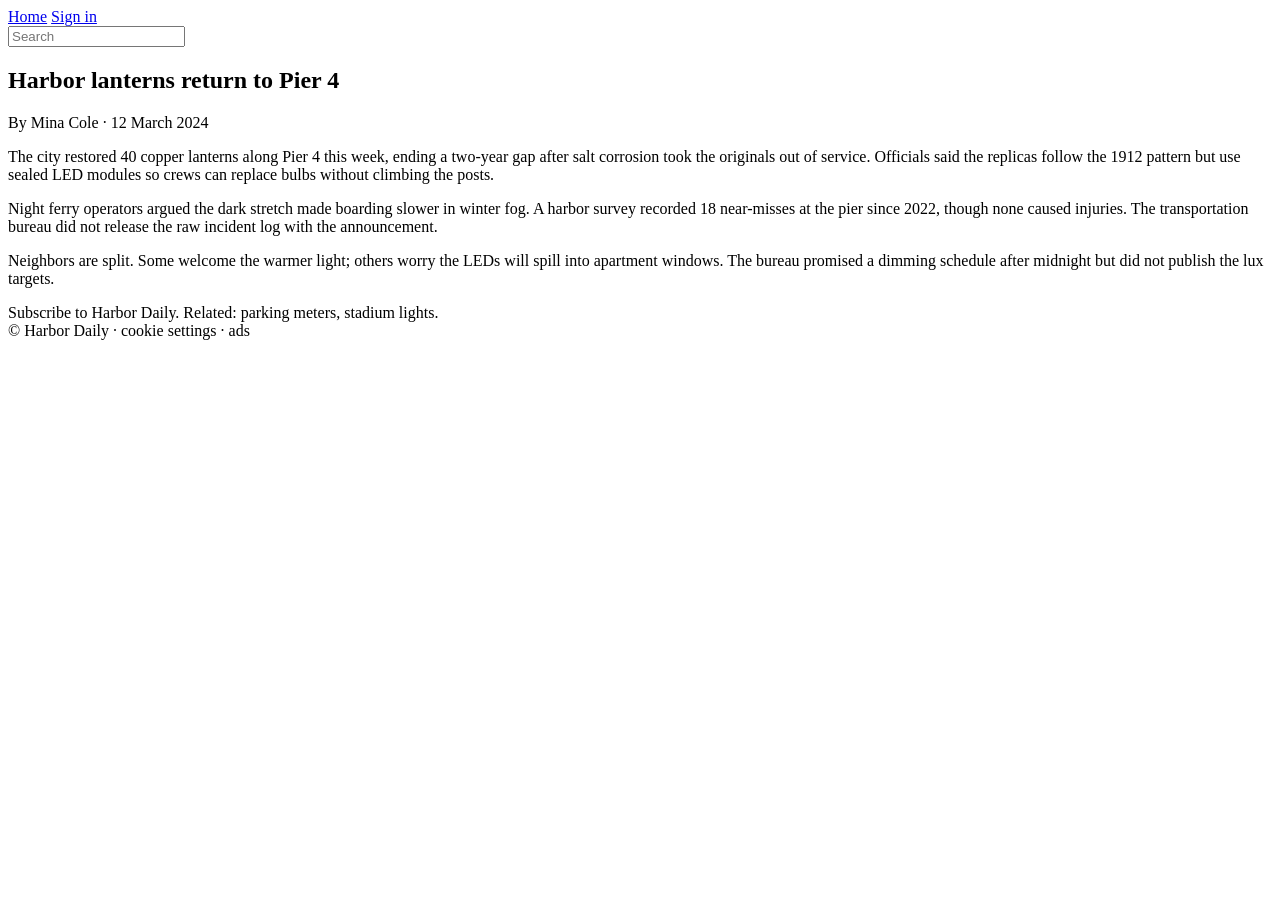
<file: tests/fixtures/harbor.html>
<!DOCTYPE html>
<html lang="en">
  <head>
    <meta charset="utf-8" />
    <title>Harbor lanterns return to Pier 4</title>
    <meta name="author" content="Mina Cole" />
    <meta property="og:title" content="Harbor lanterns return to Pier 4" />
  </head>
  <body>
    <header>
      <nav>
        <a href="/home">Home</a>
        <a href="/login">Sign in</a>
        <form><input type="search" placeholder="Search" /></form>
      </nav>
    </header>
    <main>
      <article>
        <h1>Harbor lanterns return to Pier 4</h1>
        <p class="byline">By Mina Cole · 12 March 2024</p>
        <p>
          The city restored 40 copper lanterns along Pier 4 this week, ending a
          two-year gap after salt corrosion took the originals out of service.
          Officials said the replicas follow the 1912 pattern but use sealed LED
          modules so crews can replace bulbs without climbing the posts.
        </p>
        <p>
          Night ferry operators argued the dark stretch made boarding slower in
          winter fog. A harbor survey recorded 18 near-misses at the pier since
          2022, though none caused injuries. The transportation bureau did not
          release the raw incident log with the announcement.
        </p>
        <p>
          Neighbors are split. Some welcome the warmer light; others worry the
          LEDs will spill into apartment windows. The bureau promised a dimming
          schedule after midnight but did not publish the lux targets.
        </p>
      </article>
    </main>
    <aside>Subscribe to Harbor Daily. Related: parking meters, stadium lights.</aside>
    <footer>© Harbor Daily · cookie settings · ads</footer>
  </body>
</html>
</file>
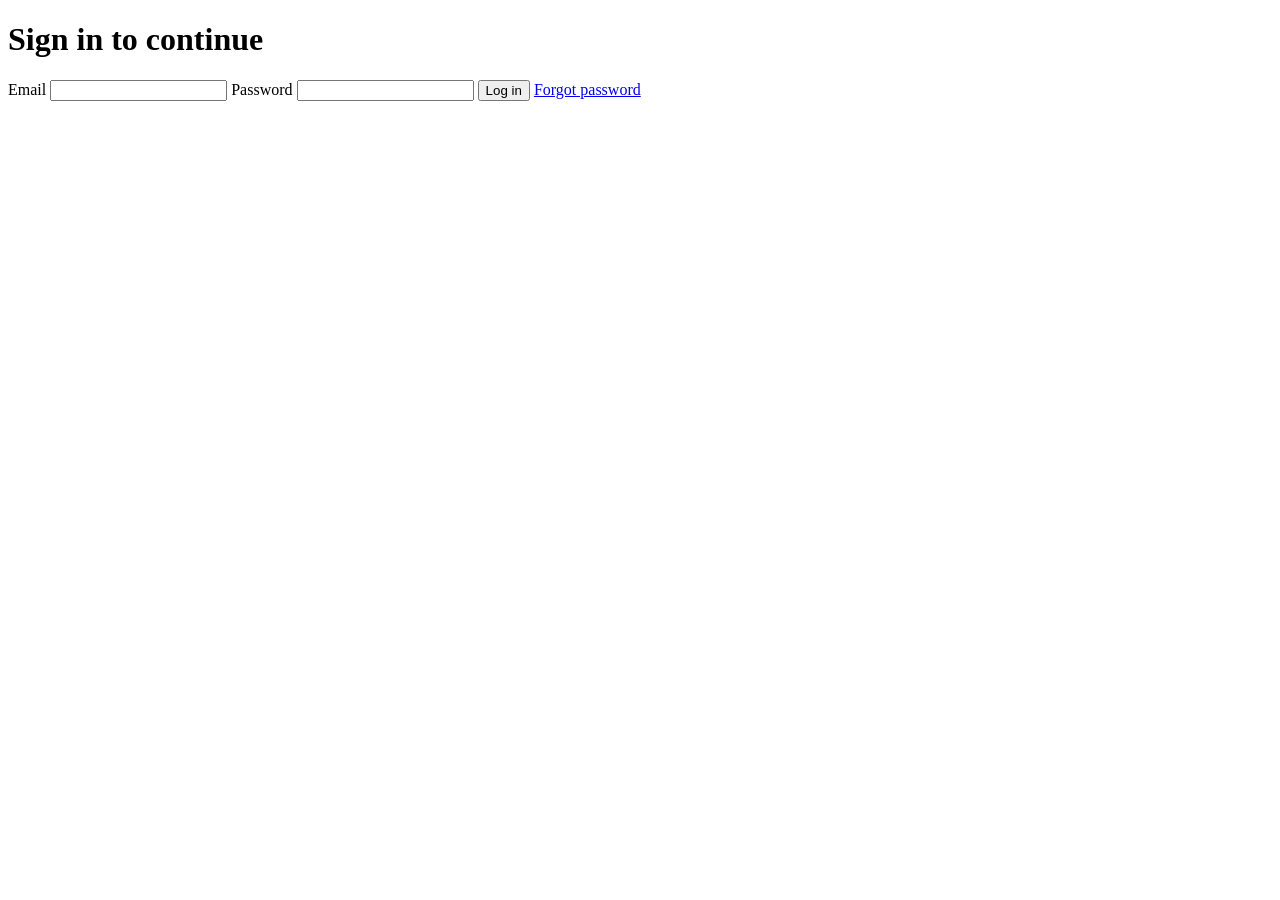
<file: tests/fixtures/login.html>
<!DOCTYPE html>
<html lang="en">
  <head>
    <title>Sign in</title>
  </head>
  <body>
    <h1>Sign in to continue</h1>
    <form>
      <label>Email <input type="email" /></label>
      <label>Password <input type="password" /></label>
      <button type="submit">Log in</button>
      <a href="/forgot-password">Forgot password</a>
    </form>
  </body>
</html>
</file>
